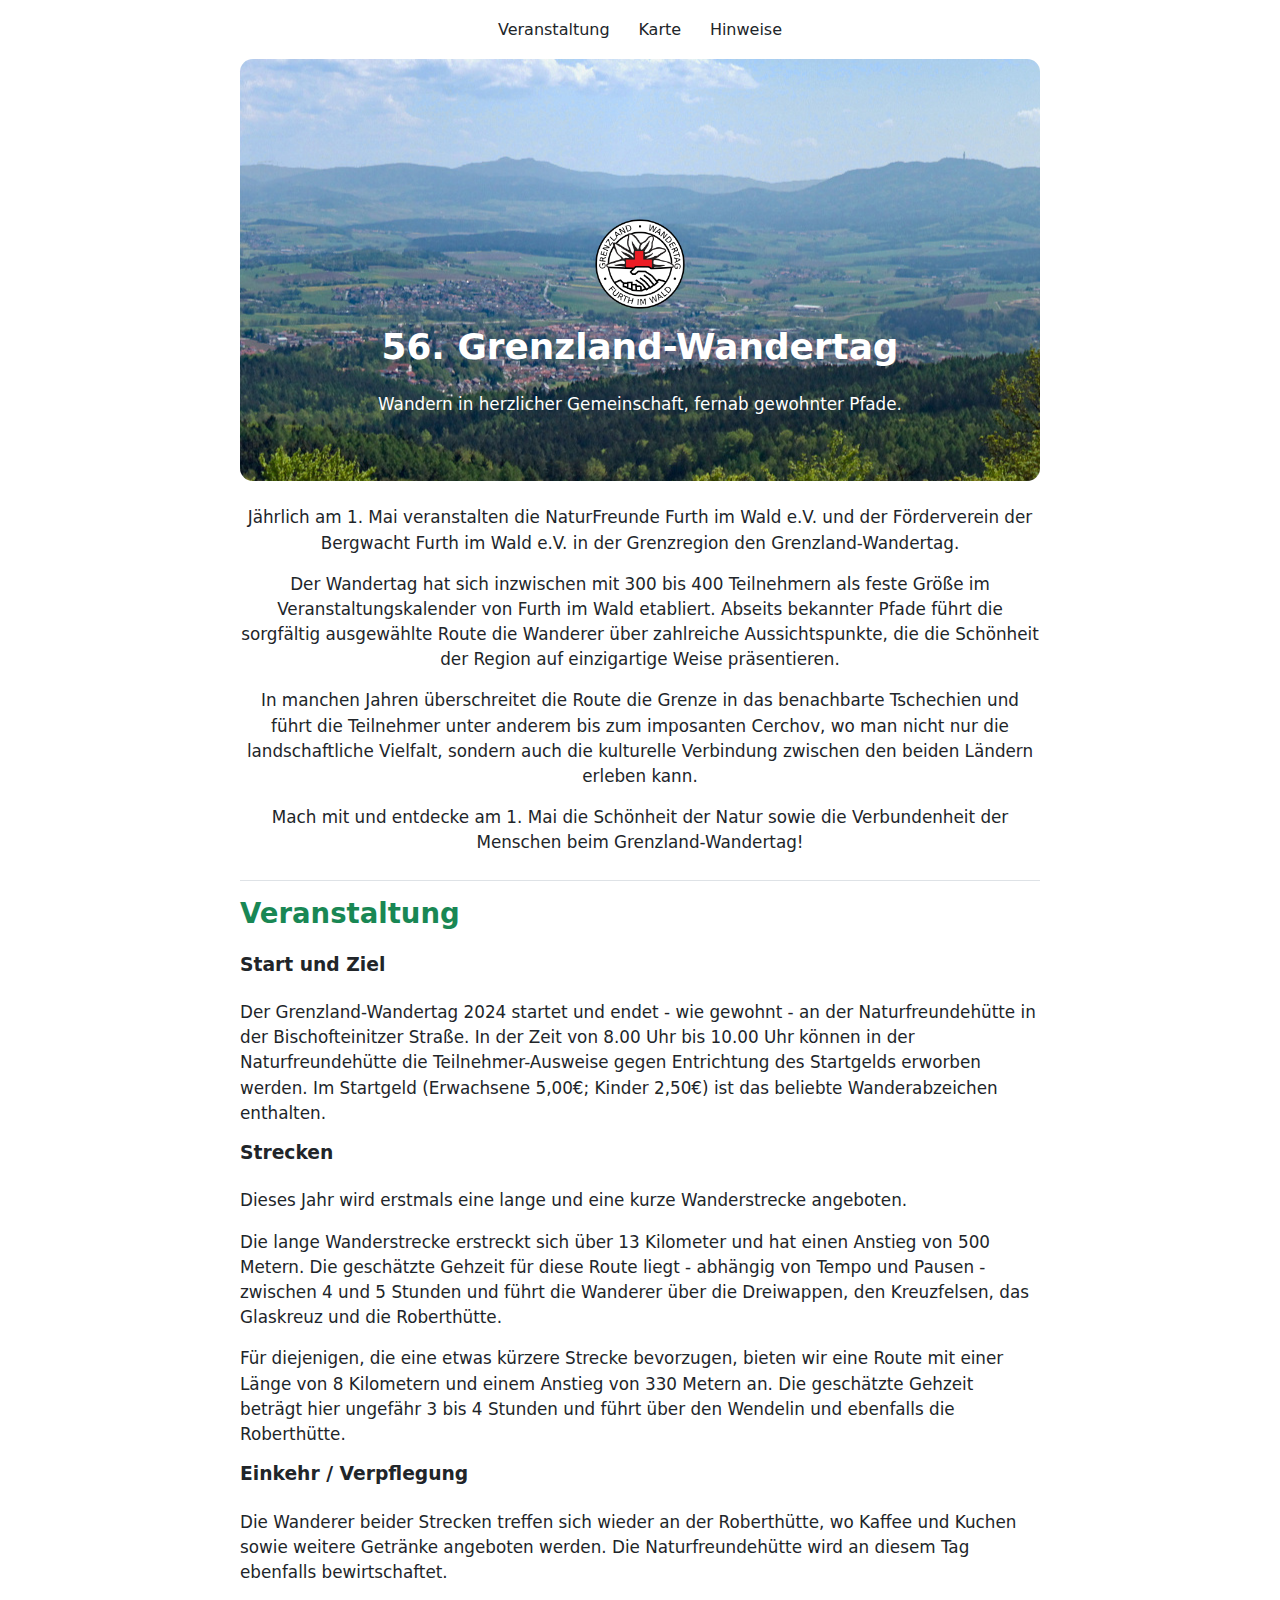
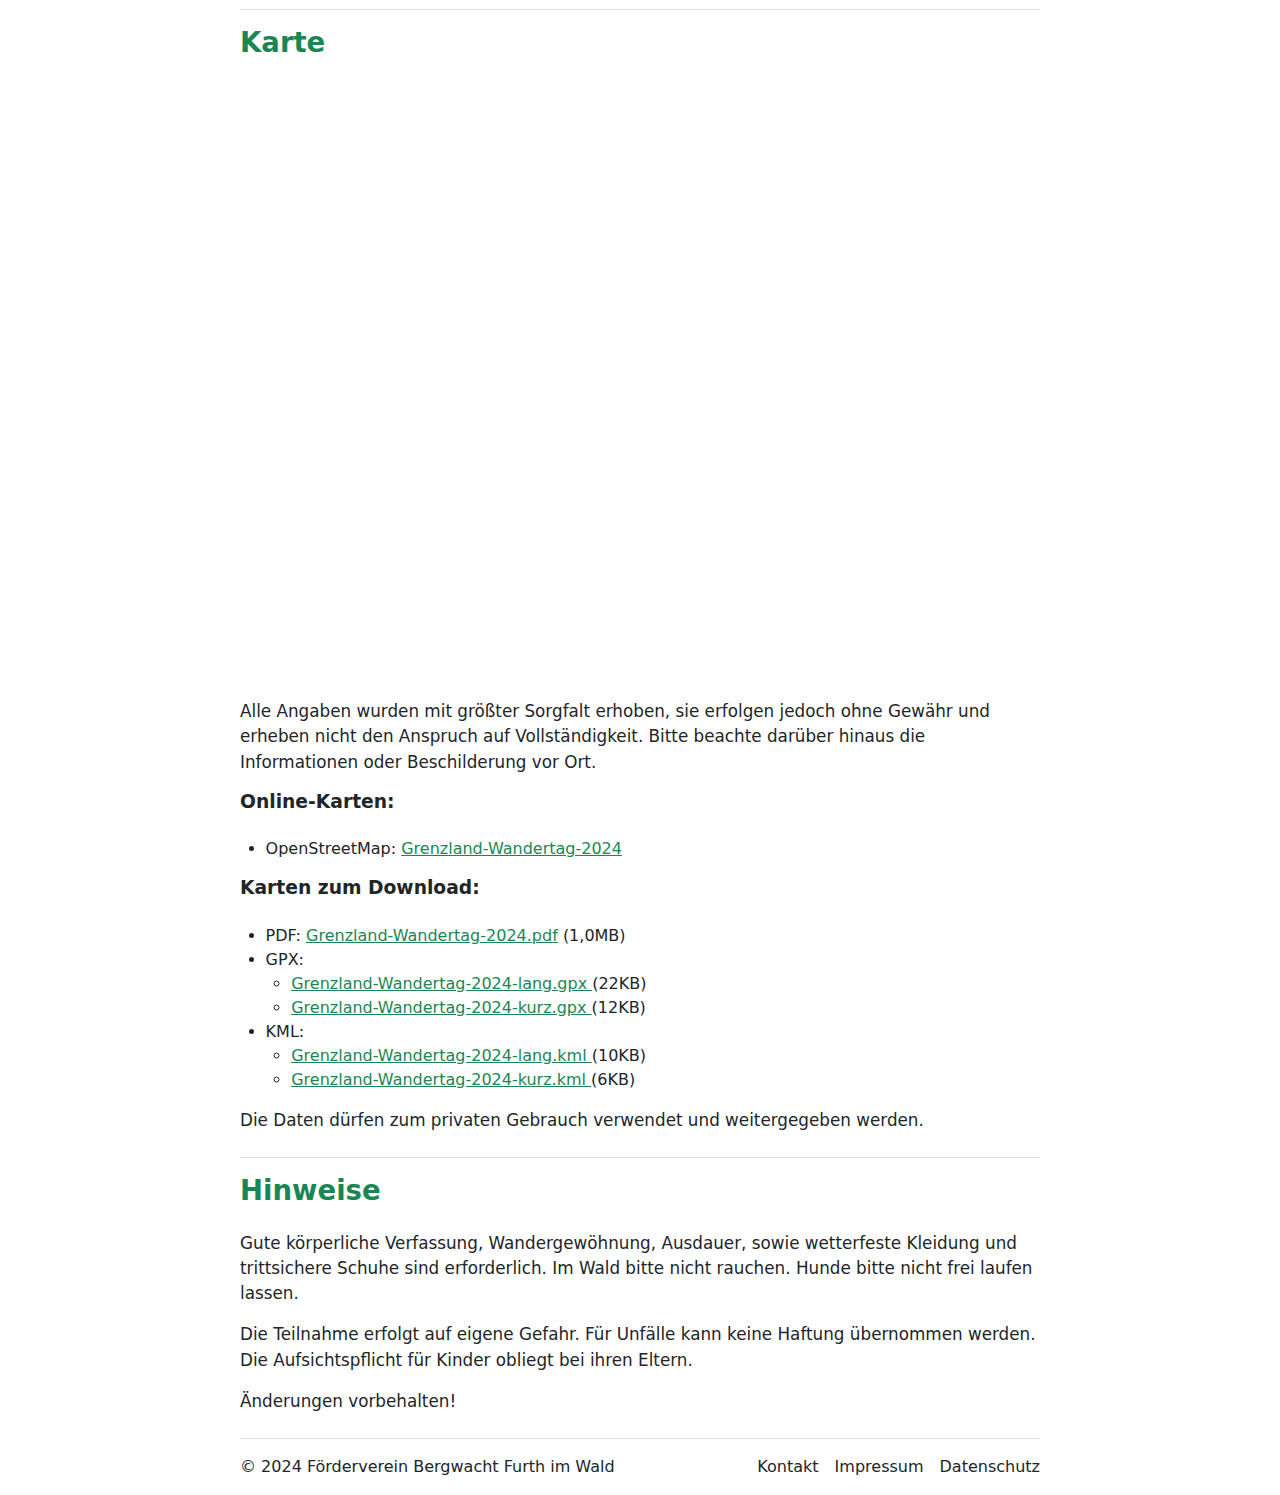
<file: index.html>
<html lang="de">
  <head>
    <meta charset="UTF-8" />
    <meta name="viewport" content="width=device-width, initial-scale=1.0, user-scalable=no" />
    <title>Grenzland-Wandertag</title>
    <link rel="stylesheet" href="css/styles.css" />
  </head>
  <body>
    <header class="container container-nav">
      <ul class="nav">
        <li><a href="#veranstaltung">Veranstaltung</a></li>
        <li><a href="#karte">Karte</a></li>
        <li><a href="#hinweise">Hinweise</a></li>
      </ul>
    </header>

    <div class="container container-banner">
      <img src="img/logo.png" />
      <h1>56. Grenzland-Wandertag</h1>
      <p>Wandern in herzlicher Gemeinschaft, fernab gewohnter Pfade.</p>
    </div>

    <div class="container container-intro">
      <p>
        Jährlich am 1. Mai veranstalten die NaturFreunde Furth im Wald e.V. und der Förderverein der
        Bergwacht Furth im Wald e.V. in der Grenzregion den Grenzland-Wandertag.
      </p>
      <p>
        Der Wandertag hat sich inzwischen mit 300 bis 400 Teilnehmern als feste Größe im
        Veranstaltungskalender von Furth im Wald etabliert. Abseits bekannter Pfade führt die
        sorgfältig ausgewählte Route die Wanderer über zahlreiche Aussichtspunkte, die die Schönheit
        der Region auf einzigartige Weise präsentieren.
      </p>
      <p>
        In manchen Jahren überschreitet die Route die Grenze in das benachbarte Tschechien und führt
        die Teilnehmer unter anderem bis zum imposanten Cerchov, wo man nicht nur die
        landschaftliche Vielfalt, sondern auch die kulturelle Verbindung zwischen den beiden Ländern
        erleben kann.
      </p>
      <p>
        Mach mit und entdecke am 1. Mai die Schönheit der Natur sowie die Verbundenheit der Menschen
        beim Grenzland-Wandertag!
      </p>
    </div>

    <div id="veranstaltung" class="container container-section">
      <h2>Veranstaltung</h2>
      <h3>Start und Ziel</h3>
      <p>
        Der Grenzland-Wandertag 2024 startet und endet - wie gewohnt - an der Naturfreundehütte in
        der Bischofteinitzer Straße. In der Zeit von 8.00 Uhr bis 10.00 Uhr können in der
        Naturfreundehütte die Teilnehmer-Ausweise gegen Entrichtung des Startgelds erworben werden.
        Im Startgeld (Erwachsene 5,00€; Kinder 2,50€) ist das beliebte Wanderabzeichen enthalten.
      </p>
      <h3>Strecken</h3>
      <p>Dieses Jahr wird erstmals eine lange und eine kurze Wanderstrecke angeboten.</p>
      <p>
        Die lange Wanderstrecke erstreckt sich über 13 Kilometer und hat einen Anstieg von 500
        Metern. Die geschätzte Gehzeit für diese Route liegt - abhängig von Tempo und Pausen -
        zwischen 4 und 5 Stunden und führt die Wanderer über die Dreiwappen, den Kreuzfelsen, das
        Glaskreuz und die Roberthütte.
      </p>
      <p>
        Für diejenigen, die eine etwas kürzere Strecke bevorzugen, bieten wir eine Route mit einer
        Länge von 8 Kilometern und einem Anstieg von 330 Metern an. Die geschätzte Gehzeit beträgt
        hier ungefähr 3 bis 4 Stunden und führt über den Wendelin und ebenfalls die Roberthütte.
      </p>
      <h3>Einkehr / Verpflegung</h3>
      <p>
        Die Wanderer beider Strecken treffen sich wieder an der Roberthütte, wo Kaffee und Kuchen
        sowie weitere Getränke angeboten werden. Die Naturfreundehütte wird an diesem Tag ebenfalls
        bewirtschaftet.
      </p>
    </div>

    <div id="karte" class="container container-section">
      <h2>Karte</h2>
      <iframe
        class="container-map"
        frameborder="0"
        allowfullscreen=""
        src="https://umap.openstreetmap.de/de/map/gw-2024_54840?scaleControl=true&miniMap=false&scrollWheelZoom=false&zoomControl=true&editMode=disabled&moreControl=true&searchControl=false&tilelayersControl=null&embedControl=null&datalayersControl=true&onLoadPanel=undefined&captionBar=false&captionMenus=true&measureControl=null&editinosmControl=false&fullscreenControl=true&locateControl=true"
      ></iframe>
      <p>
        Alle Angaben wurden mit größter Sorgfalt erhoben, sie erfolgen jedoch ohne Gewähr und
        erheben nicht den Anspruch auf Vollständigkeit. Bitte beachte darüber hinaus die
        Informationen oder Beschilderung vor Ort.
      </p>
      <h3>Online-Karten:</h3>
      <ul>
        <li>
          <span>OpenStreetMap:</span>
          <a href="https://umap.openstreetmap.de/de/map/gw-2024_54840">Grenzland-Wandertag-2024</a>
        </li>
      </ul>
      <h3>Karten zum Download:</h3>
      <ul>
        <li>
          <span>PDF:</span>
          <a href="files/Grenzland-Wandertag-2024.pdf">Grenzland-Wandertag-2024.pdf</a>
          <span>(1,0MB)</span>
        </li>
        <li>
          <span>GPX:</span>
          <ul>
            <li>
              <a href="files/Grenzland-Wandertag-2024-lang.gpx">
                Grenzland-Wandertag-2024-lang.gpx
              </a>
              <span>(22KB)</span>
            </li>
            <li>
              <a href="files/Grenzland-Wandertag-2024-kurz.gpx">
                Grenzland-Wandertag-2024-kurz.gpx
              </a>
              <span>(12KB)</span>
            </li>
          </ul>
        </li>
        <li>
          <span>KML:</span>
          <ul>
            <li>
              <a href="files/Grenzland-Wandertag-2024-lang.kml">
                Grenzland-Wandertag-2024-lang.kml
              </a>
              <span>(10KB)</span>
            </li>
            <li>
              <a href="files/Grenzland-Wandertag-2024-kurz.kml">
                Grenzland-Wandertag-2024-kurz.kml
              </a>
              <span>(6KB)</span>
            </li>
          </ul>
        </li>
      </ul>
      <p>Die Daten dürfen zum privaten Gebrauch verwendet und weitergegeben werden.</p>
    </div>

    <div id="hinweise" class="container container-section">
      <h2>Hinweise</h2>
      <p>
        Gute körperliche Verfassung, Wandergewöhnung, Ausdauer, sowie wetterfeste Kleidung und
        trittsichere Schuhe sind erforderlich. Im Wald bitte nicht rauchen. Hunde bitte nicht frei
        laufen lassen.
      </p>
      <p>
        Die Teilnahme erfolgt auf eigene Gefahr. Für Unfälle kann keine Haftung übernommen werden.
        Die Aufsichtspﬂicht für Kinder obliegt bei ihren Eltern.
      </p>
      <p>Änderungen vorbehalten!</p>
    </div>

    <footer class="container container-footer">
      <div class="footer">
        <span>© 2024 Förderverein Bergwacht Furth im Wald</span>
        <ul class="legal">
          <li><a href="legal.html#kontakt">Kontakt</a></li>
          <li><a href="legal.html#impressum">Impressum</a></li>
          <li><a href="legal.html#datenschutz">Datenschutz</a></li>
        </ul>
      </div>
    </footer>
  </body>
</html>
</file>
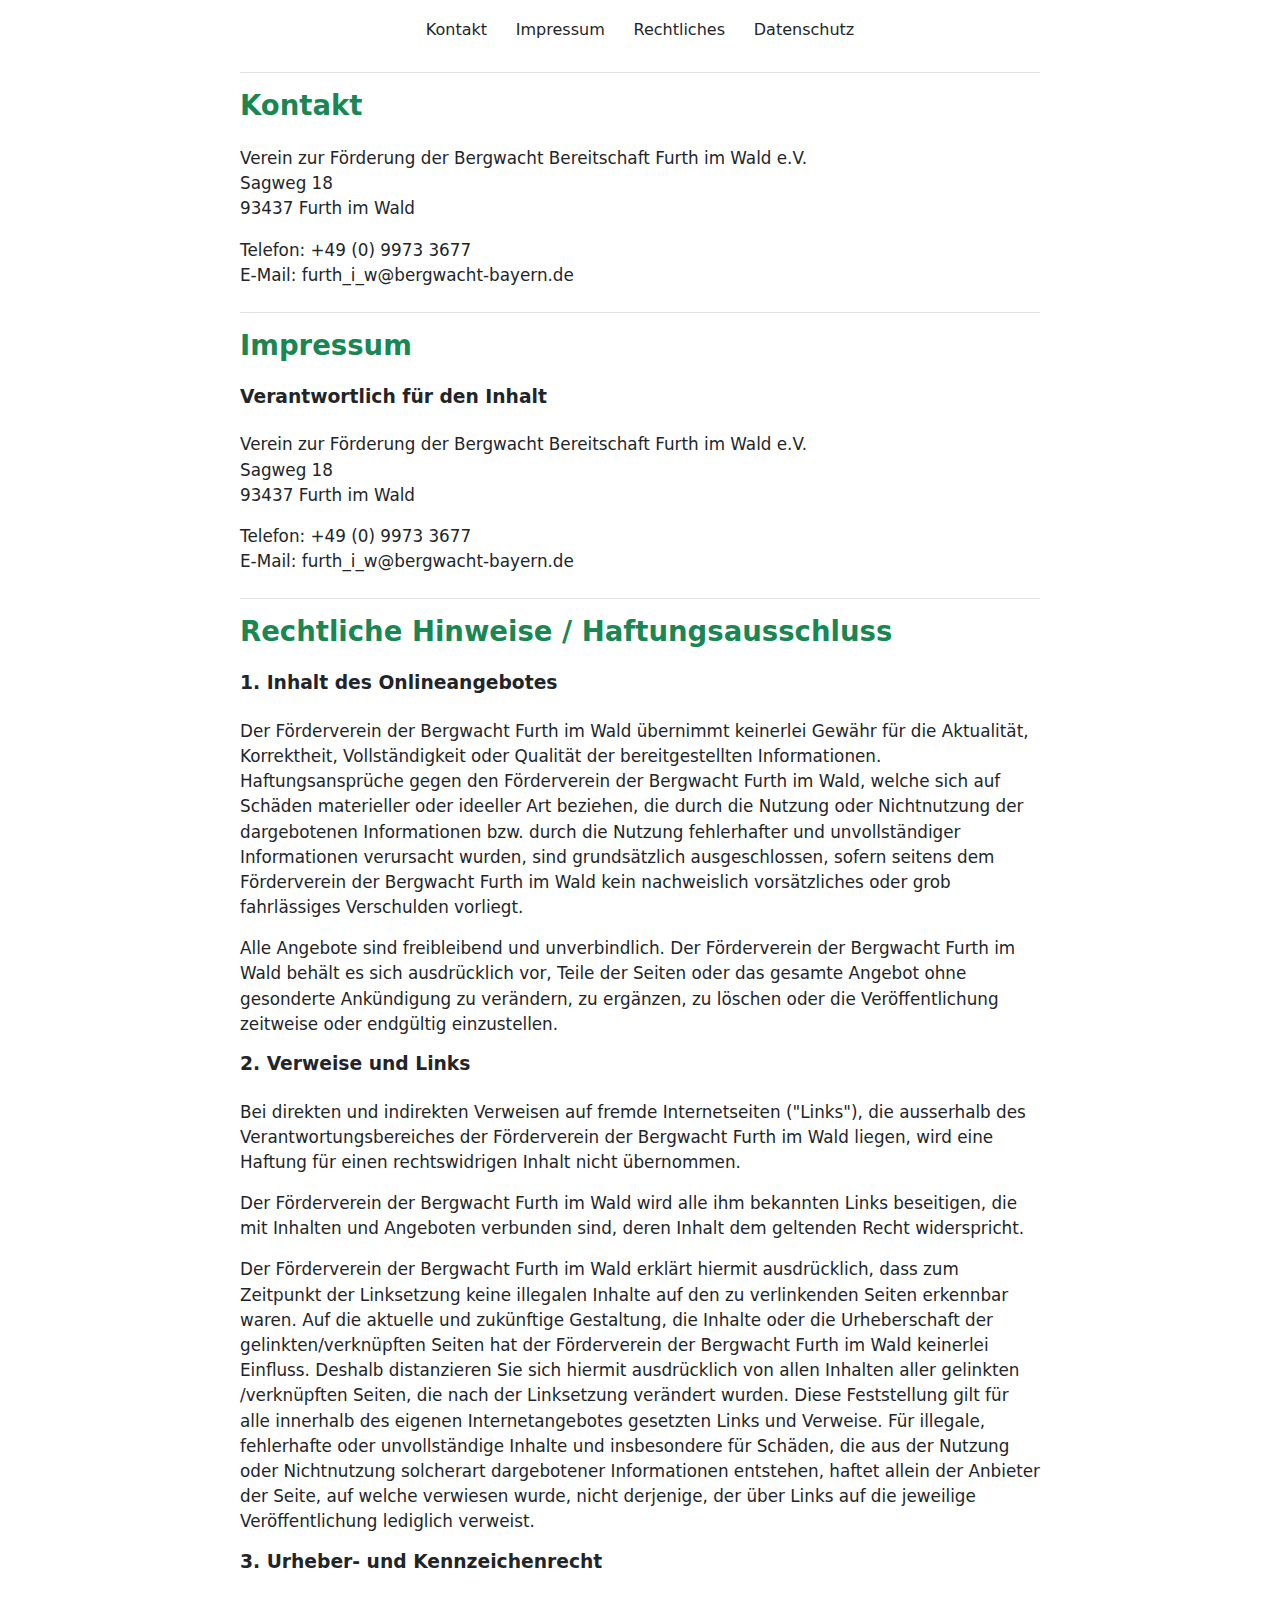
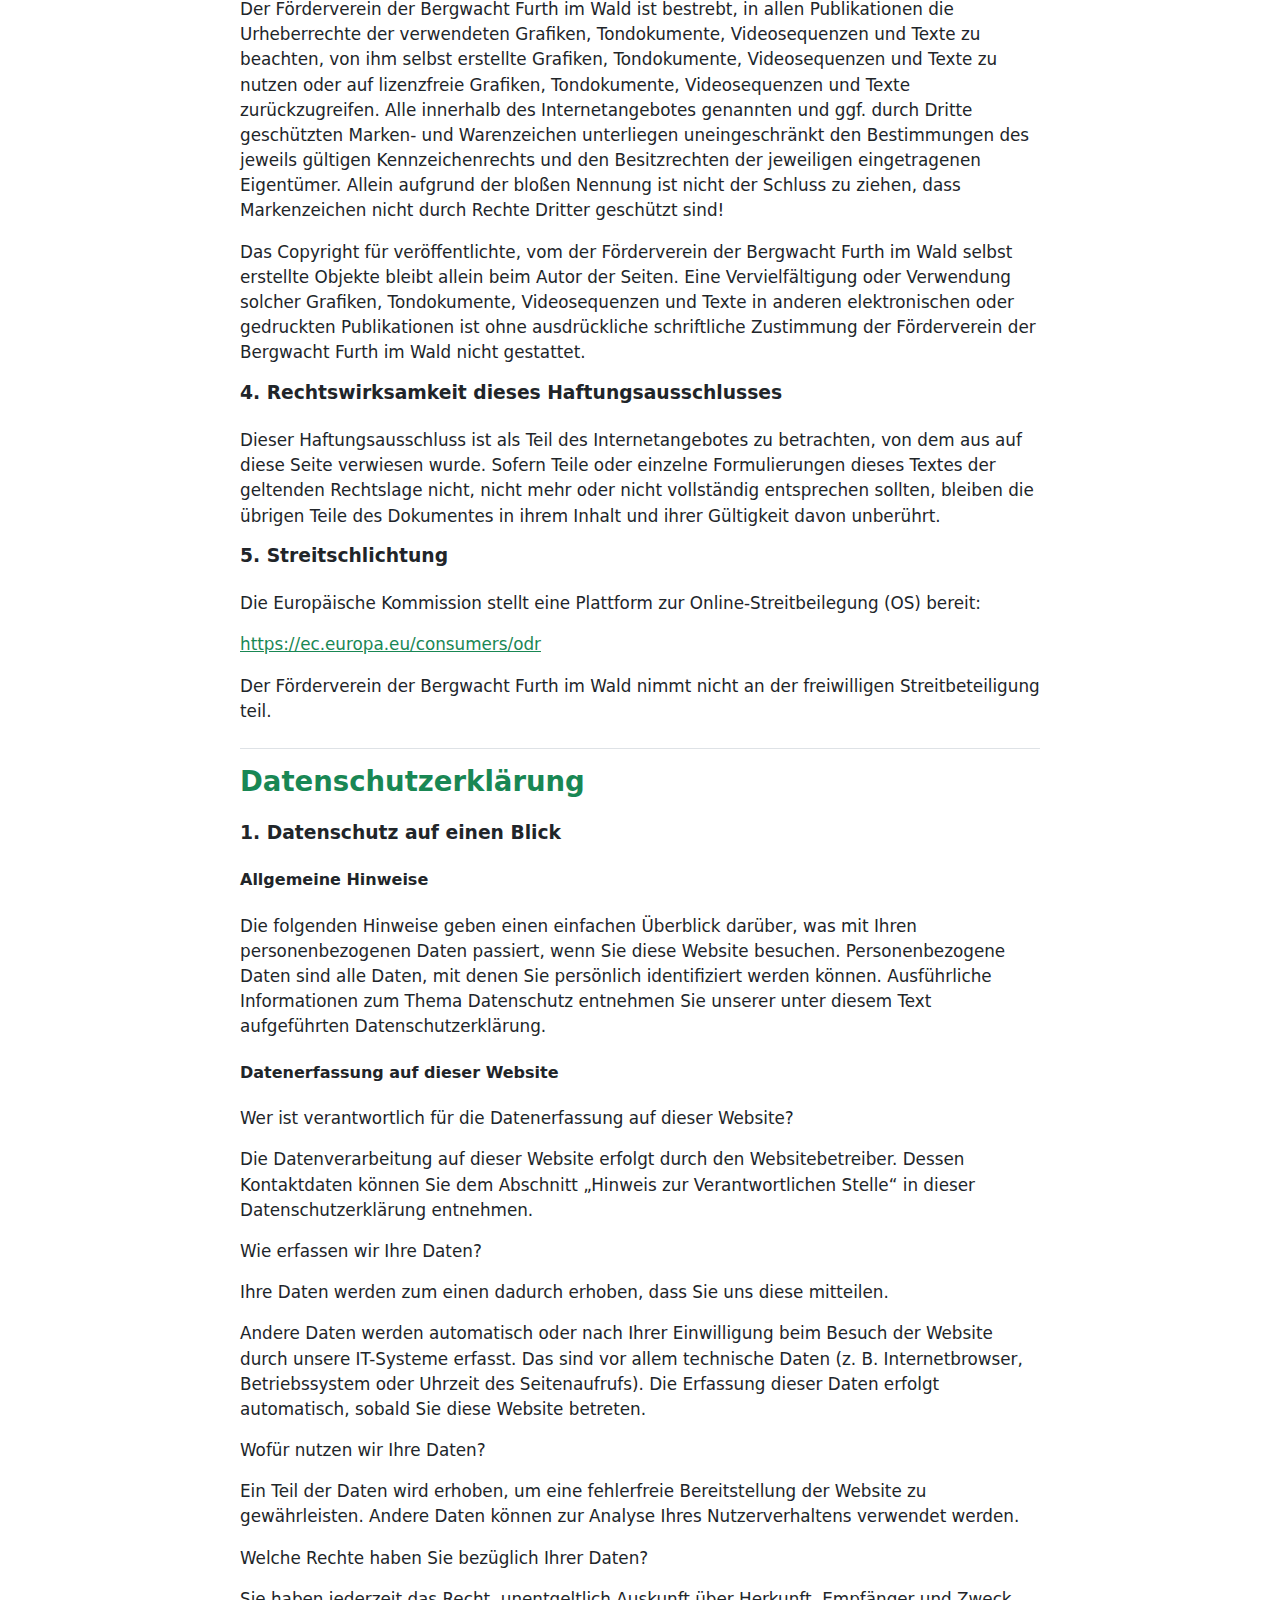
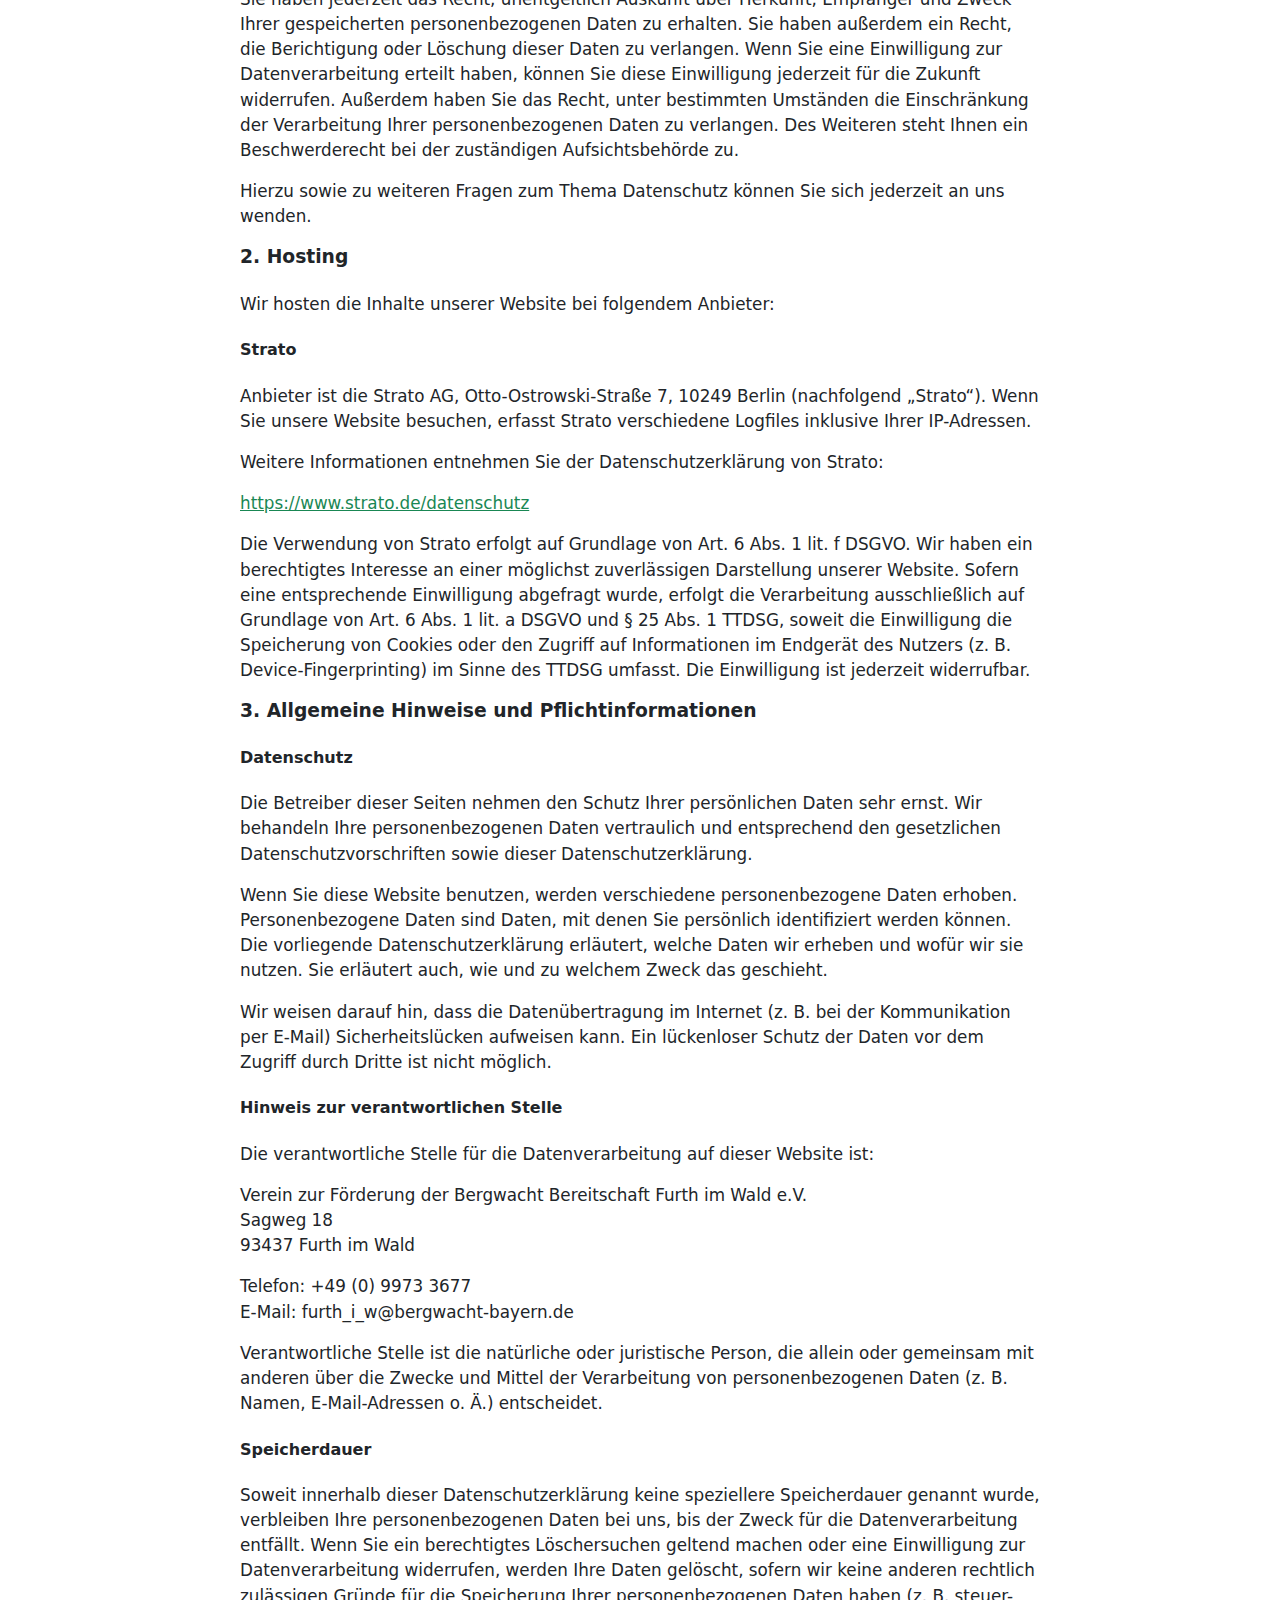
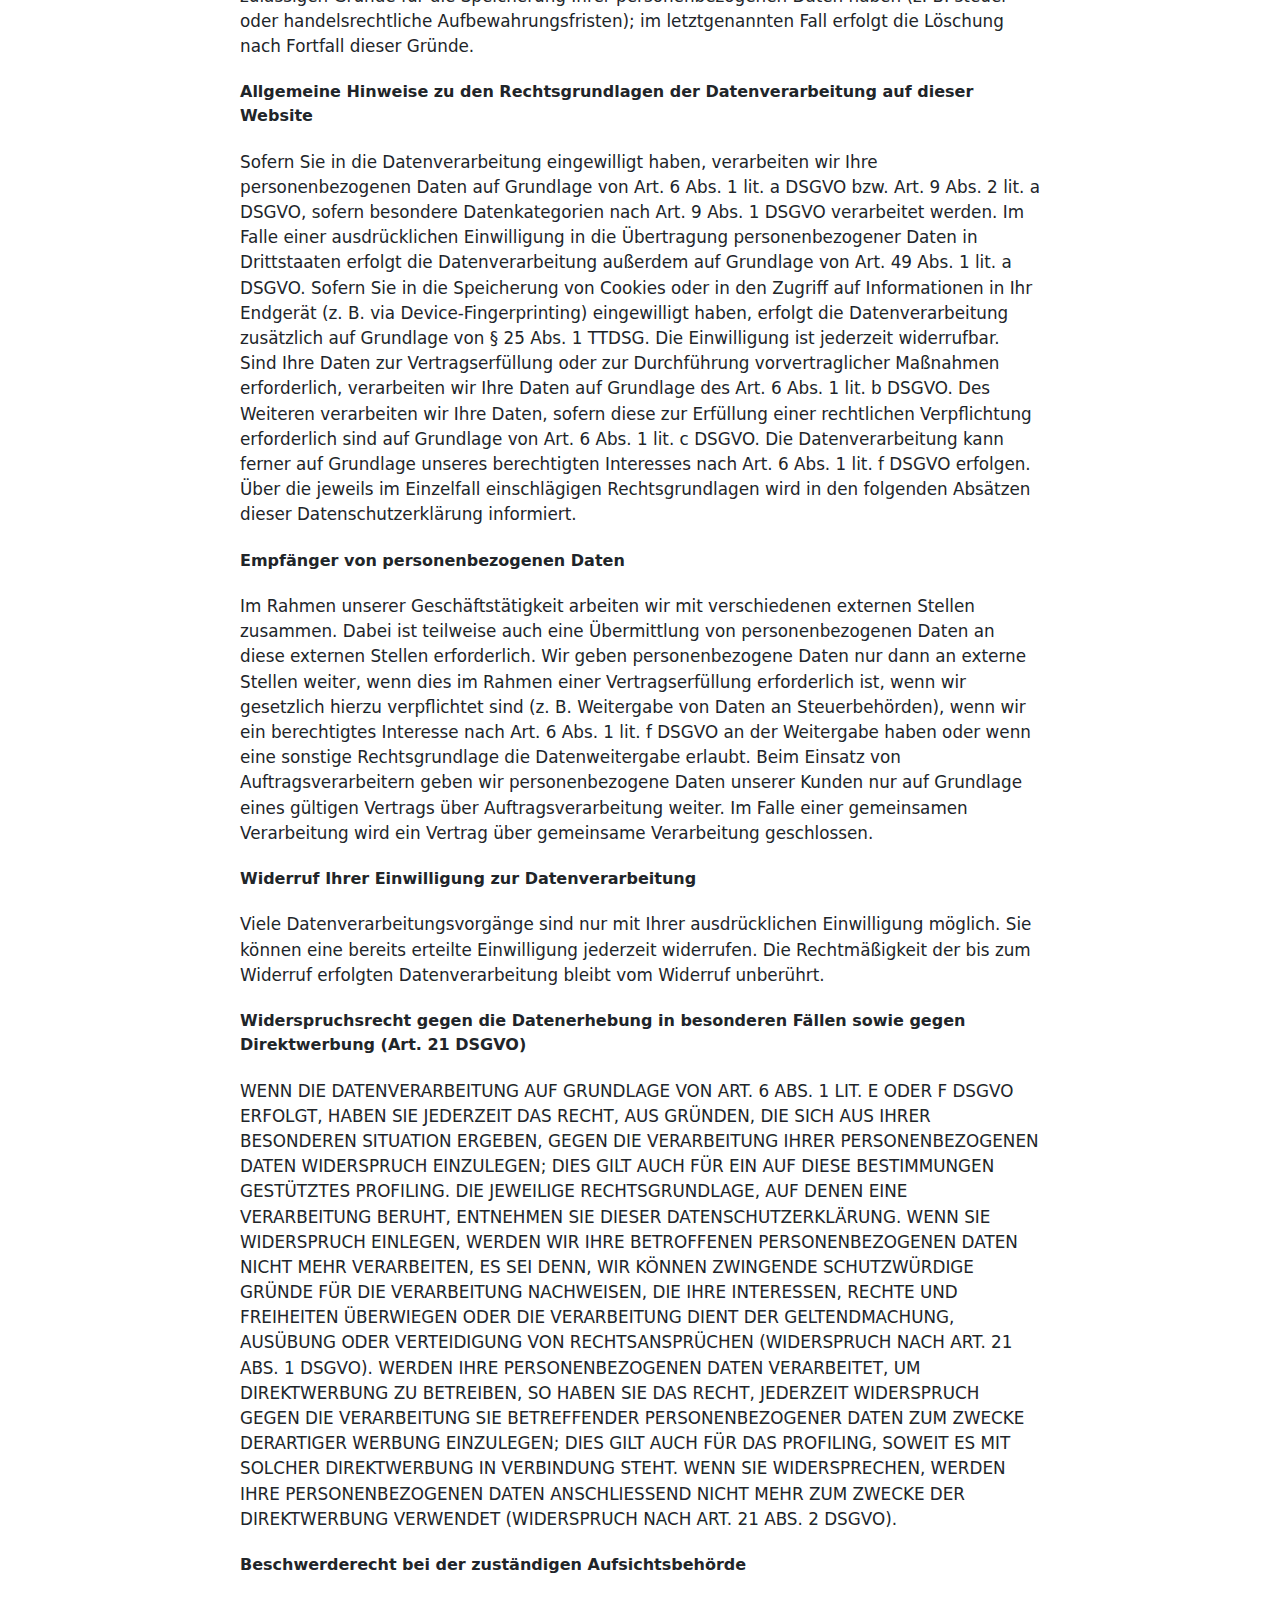
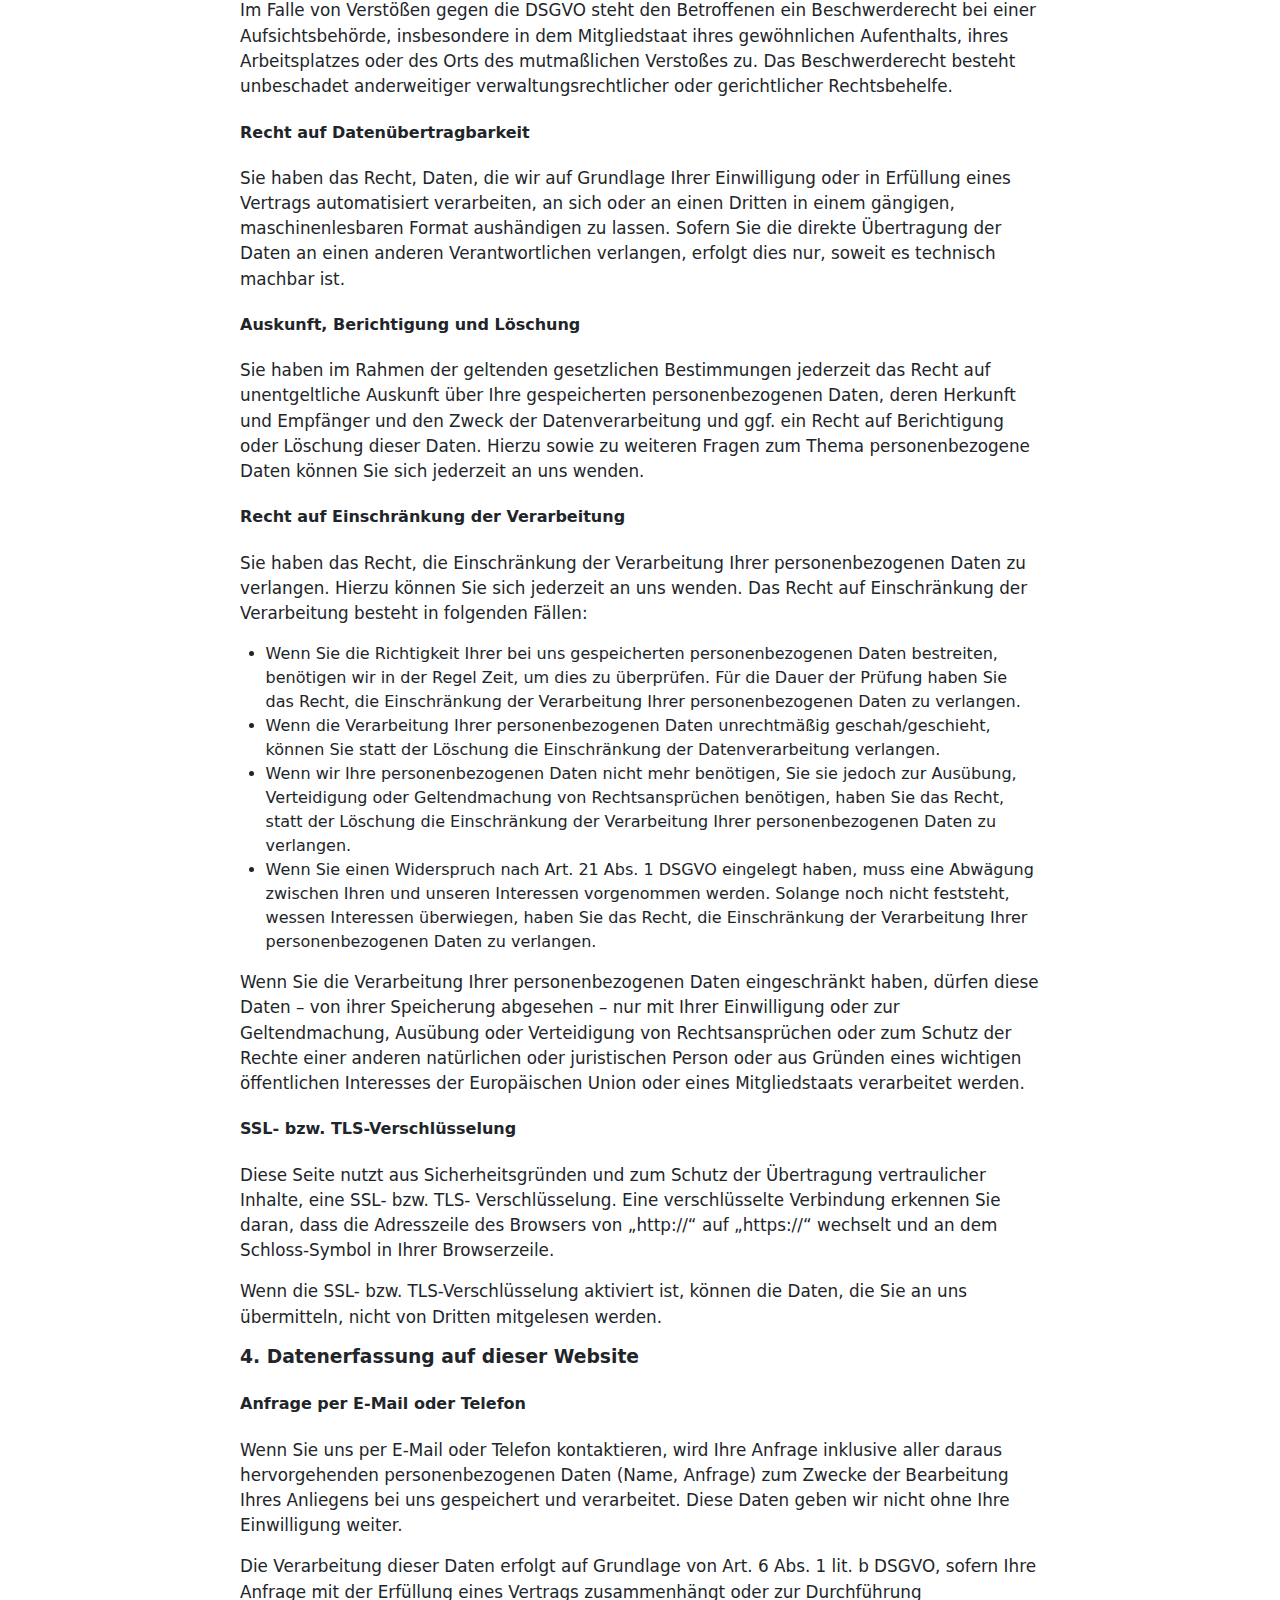
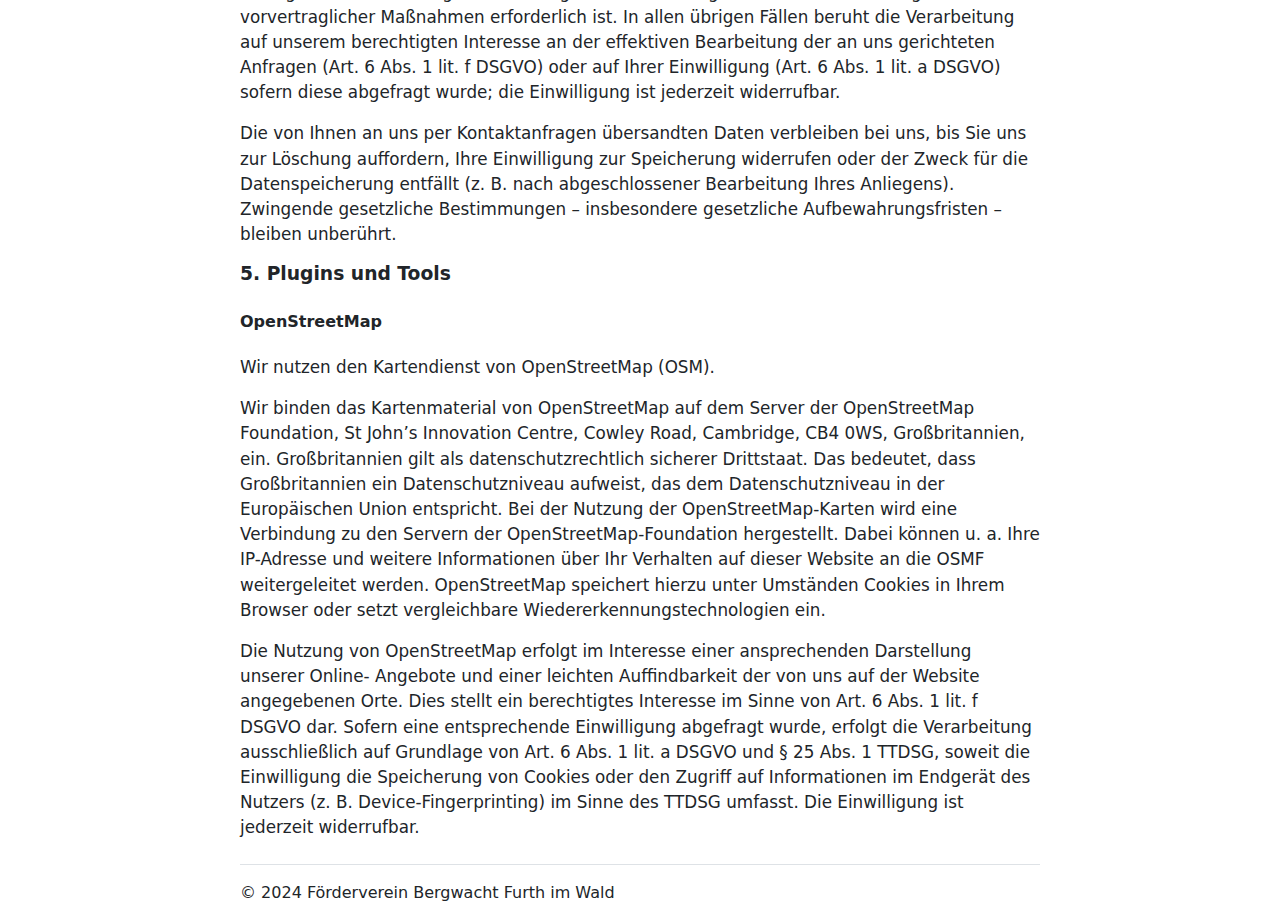
<file: legal.html>
<html lang="de">
  <head>
    <meta charset="UTF-8" />
    <meta name="viewport" content="width=device-width, initial-scale=1.0, user-scalable=no" />
    <title>Grenzland-Wandertag</title>
    <link rel="stylesheet" href="css/styles.css" />
  </head>
  <body>
    <header class="container container-nav">
      <ul class="nav">
        <li><a href="#kontakt">Kontakt</a></li>
        <li><a href="#impressum">Impressum</a></li>
        <li><a href="#rechliches">Rechtliches</a></li>
        <li><a href="#datenschutz">Datenschutz</a></li>
      </ul>
    </header>

    <div id="kontakt" class="container container-section">
      <h2>Kontakt</h2>
      <p>
        Verein zur Förderung der Bergwacht Bereitschaft Furth im Wald e.V.<br />
        Sagweg 18<br />
        93437 Furth im Wald
      </p>
      <p>Telefon: +49 (0) 9973 3677<br />E-Mail: furth_i_w@bergwacht-bayern.de</p>
    </div>

    <div id="impressum" class="container container-section">
      <h2>Impressum</h2>
      <h3>Verantwortlich für den Inhalt</h3>
      <p>
        Verein zur Förderung der Bergwacht Bereitschaft Furth im Wald e.V.<br />
        Sagweg 18<br />
        93437 Furth im Wald
      </p>
      <p>Telefon: +49 (0) 9973 3677<br />E-Mail: furth_i_w@bergwacht-bayern.de</p>
    </div>

    <div id="rechliches" class="container container-section">
      <h2>Rechtliche Hinweise / Haftungsausschluss</h2>
      <h3>1. Inhalt des Onlineangebotes</h3>
      <p>
        Der Förderverein der Bergwacht Furth im Wald übernimmt keinerlei Gewähr für die Aktualität,
        Korrektheit, Vollständigkeit oder Qualität der bereitgestellten Informationen.
        Haftungsansprüche gegen den Förderverein der Bergwacht Furth im Wald, welche sich auf
        Schäden materieller oder ideeller Art beziehen, die durch die Nutzung oder Nichtnutzung der
        dargebotenen Informationen bzw. durch die Nutzung fehlerhafter und unvollständiger
        Informationen verursacht wurden, sind grundsätzlich ausgeschlossen, sofern seitens dem
        Förderverein der Bergwacht Furth im Wald kein nachweislich vorsätzliches oder grob
        fahrlässiges Verschulden vorliegt.
      </p>
      <p>
        Alle Angebote sind freibleibend und unverbindlich. Der Förderverein der Bergwacht Furth im
        Wald behält es sich ausdrücklich vor, Teile der Seiten oder das gesamte Angebot ohne
        gesonderte Ankündigung zu verändern, zu ergänzen, zu löschen oder die Veröffentlichung
        zeitweise oder endgültig einzustellen.
      </p>
      <h3>2. Verweise und Links</h3>
      <p>
        Bei direkten und indirekten Verweisen auf fremde Internetseiten ("Links"), die ausserhalb
        des Verantwortungsbereiches der Förderverein der Bergwacht Furth im Wald liegen, wird eine
        Haftung für einen rechtswidrigen Inhalt nicht übernommen.
      </p>
      <p>
        Der Förderverein der Bergwacht Furth im Wald wird alle ihm bekannten Links beseitigen, die
        mit Inhalten und Angeboten verbunden sind, deren Inhalt dem geltenden Recht widerspricht.
      </p>
      <p>
        Der Förderverein der Bergwacht Furth im Wald erklärt hiermit ausdrücklich, dass zum
        Zeitpunkt der Linksetzung keine illegalen Inhalte auf den zu verlinkenden Seiten erkennbar
        waren. Auf die aktuelle und zukünftige Gestaltung, die Inhalte oder die Urheberschaft der
        gelinkten/verknüpften Seiten hat der Förderverein der Bergwacht Furth im Wald keinerlei
        Einfluss. Deshalb distanzieren Sie sich hiermit ausdrücklich von allen Inhalten aller
        gelinkten /verknüpften Seiten, die nach der Linksetzung verändert wurden. Diese Feststellung
        gilt für alle innerhalb des eigenen Internetangebotes gesetzten Links und Verweise. Für
        illegale, fehlerhafte oder unvollständige Inhalte und insbesondere für Schäden, die aus der
        Nutzung oder Nichtnutzung solcherart dargebotener Informationen entstehen, haftet allein der
        Anbieter der Seite, auf welche verwiesen wurde, nicht derjenige, der über Links auf die
        jeweilige Veröffentlichung lediglich verweist.
      </p>
      <h3>3. Urheber- und Kennzeichenrecht</h3>
      <p>
        Der Förderverein der Bergwacht Furth im Wald ist bestrebt, in allen Publikationen die
        Urheberrechte der verwendeten Grafiken, Tondokumente, Videosequenzen und Texte zu beachten,
        von ihm selbst erstellte Grafiken, Tondokumente, Videosequenzen und Texte zu nutzen oder auf
        lizenzfreie Grafiken, Tondokumente, Videosequenzen und Texte zurückzugreifen. Alle innerhalb
        des Internetangebotes genannten und ggf. durch Dritte geschützten Marken- und Warenzeichen
        unterliegen uneingeschränkt den Bestimmungen des jeweils gültigen Kennzeichenrechts und den
        Besitzrechten der jeweiligen eingetragenen Eigentümer. Allein aufgrund der bloßen Nennung
        ist nicht der Schluss zu ziehen, dass Markenzeichen nicht durch Rechte Dritter geschützt
        sind!
      </p>
      <p>
        Das Copyright für veröffentlichte, vom der Förderverein der Bergwacht Furth im Wald selbst
        erstellte Objekte bleibt allein beim Autor der Seiten. Eine Vervielfältigung oder Verwendung
        solcher Grafiken, Tondokumente, Videosequenzen und Texte in anderen elektronischen oder
        gedruckten Publikationen ist ohne ausdrückliche schriftliche Zustimmung der Förderverein der
        Bergwacht Furth im Wald nicht gestattet.
      </p>
      <h3>4. Rechtswirksamkeit dieses Haftungsausschlusses</h3>
      <p>
        Dieser Haftungsausschluss ist als Teil des Internetangebotes zu betrachten, von dem aus auf
        diese Seite verwiesen wurde. Sofern Teile oder einzelne Formulierungen dieses Textes der
        geltenden Rechtslage nicht, nicht mehr oder nicht vollständig entsprechen sollten, bleiben
        die übrigen Teile des Dokumentes in ihrem Inhalt und ihrer Gültigkeit davon unberührt.
      </p>
      <h3>5. Streitschlichtung</h3>
      <p>
        Die Europäische Kommission stellt eine Plattform zur Online-Streitbeilegung (OS) bereit:
      </p>
      <p><a href="https://ec.europa.eu/consumers/odr">https://ec.europa.eu/consumers/odr</a></p>
      <p>
        Der Förderverein der Bergwacht Furth im Wald nimmt nicht an der freiwilligen
        Streitbeteiligung teil.
      </p>
    </div>

    <div id="datenschutz" class="container container-section">
      <h2>Datenschutzerklärung</h2>
      <h3>1. Datenschutz auf einen Blick</h3>
      <h4>Allgemeine Hinweise</h4>
      <p>
        Die folgenden Hinweise geben einen einfachen Überblick darüber, was mit Ihren
        personenbezogenen Daten passiert, wenn Sie diese Website besuchen. Personenbezogene Daten
        sind alle Daten, mit denen Sie persönlich identifiziert werden können. Ausführliche
        Informationen zum Thema Datenschutz entnehmen Sie unserer unter diesem Text aufgeführten
        Datenschutzerklärung.
      </p>
      <h4>Datenerfassung auf dieser Website</h4>
      <p>Wer ist verantwortlich für die Datenerfassung auf dieser Website?</p>
      <p>
        Die Datenverarbeitung auf dieser Website erfolgt durch den Websitebetreiber. Dessen
        Kontaktdaten können Sie dem Abschnitt „Hinweis zur Verantwortlichen Stelle“ in dieser
        Datenschutzerklärung entnehmen.
      </p>
      <p>Wie erfassen wir Ihre Daten?</p>
      <p>Ihre Daten werden zum einen dadurch erhoben, dass Sie uns diese mitteilen.</p>
      <p>
        Andere Daten werden automatisch oder nach Ihrer Einwilligung beim Besuch der Website durch
        unsere IT-Systeme erfasst. Das sind vor allem technische Daten (z. B. Internetbrowser,
        Betriebssystem oder Uhrzeit des Seitenaufrufs). Die Erfassung dieser Daten erfolgt
        automatisch, sobald Sie diese Website betreten.
      </p>
      <p>Wofür nutzen wir Ihre Daten?</p>
      <p>
        Ein Teil der Daten wird erhoben, um eine fehlerfreie Bereitstellung der Website zu
        gewährleisten. Andere Daten können zur Analyse Ihres Nutzerverhaltens verwendet werden.
      </p>
      <p>Welche Rechte haben Sie bezüglich Ihrer Daten?</p>
      <p>
        Sie haben jederzeit das Recht, unentgeltlich Auskunft über Herkunft, Empfänger und Zweck
        Ihrer gespeicherten personenbezogenen Daten zu erhalten. Sie haben außerdem ein Recht, die
        Berichtigung oder Löschung dieser Daten zu verlangen. Wenn Sie eine Einwilligung zur
        Datenverarbeitung erteilt haben, können Sie diese Einwilligung jederzeit für die Zukunft
        widerrufen. Außerdem haben Sie das Recht, unter bestimmten Umständen die Einschränkung der
        Verarbeitung Ihrer personenbezogenen Daten zu verlangen. Des Weiteren steht Ihnen ein
        Beschwerderecht bei der zuständigen Aufsichtsbehörde zu.
      </p>
      <p>
        Hierzu sowie zu weiteren Fragen zum Thema Datenschutz können Sie sich jederzeit an uns
        wenden.
      </p>
      <h3>2. Hosting</h3>
      <p>Wir hosten die Inhalte unserer Website bei folgendem Anbieter:</p>
      <h4>Strato</h4>
      <p>
        Anbieter ist die Strato AG, Otto-Ostrowski-Straße 7, 10249 Berlin (nachfolgend „Strato“).
        Wenn Sie unsere Website besuchen, erfasst Strato verschiedene Logfiles inklusive Ihrer
        IP-Adressen.
      </p>
      <p>Weitere Informationen entnehmen Sie der Datenschutzerklärung von Strato:</p>
      <p><a href="https://www.strato.de/datenschutz">https://www.strato.de/datenschutz</a></p>
      <p>
        Die Verwendung von Strato erfolgt auf Grundlage von Art. 6 Abs. 1 lit. f DSGVO. Wir haben
        ein berechtigtes Interesse an einer möglichst zuverlässigen Darstellung unserer Website.
        Sofern eine entsprechende Einwilligung abgefragt wurde, erfolgt die Verarbeitung
        ausschließlich auf Grundlage von Art. 6 Abs. 1 lit. a DSGVO und § 25 Abs. 1 TTDSG, soweit
        die Einwilligung die Speicherung von Cookies oder den Zugriff auf Informationen im Endgerät
        des Nutzers (z. B. Device-Fingerprinting) im Sinne des TTDSG umfasst. Die Einwilligung ist
        jederzeit widerrufbar.
      </p>
      <h3>3. Allgemeine Hinweise und Pflichtinformationen</h3>
      <h4>Datenschutz</h4>
      <p>
        Die Betreiber dieser Seiten nehmen den Schutz Ihrer persönlichen Daten sehr ernst. Wir
        behandeln Ihre personenbezogenen Daten vertraulich und entsprechend den gesetzlichen
        Datenschutzvorschriften sowie dieser Datenschutzerklärung.
      </p>
      <p>
        Wenn Sie diese Website benutzen, werden verschiedene personenbezogene Daten erhoben.
        Personenbezogene Daten sind Daten, mit denen Sie persönlich identifiziert werden können. Die
        vorliegende Datenschutzerklärung erläutert, welche Daten wir erheben und wofür wir sie
        nutzen. Sie erläutert auch, wie und zu welchem Zweck das geschieht.
      </p>
      <p>
        Wir weisen darauf hin, dass die Datenübertragung im Internet (z. B. bei der Kommunikation
        per E-Mail) Sicherheitslücken aufweisen kann. Ein lückenloser Schutz der Daten vor dem
        Zugriff durch Dritte ist nicht möglich.
      </p>
      <h4>Hinweis zur verantwortlichen Stelle</h4>
      <p>Die verantwortliche Stelle für die Datenverarbeitung auf dieser Website ist:</p>
      <p>
        Verein zur Förderung der Bergwacht Bereitschaft Furth im Wald e.V.<br />
        Sagweg 18<br />
        93437 Furth im Wald
      </p>
      <p>Telefon: +49 (0) 9973 3677<br />E-Mail: furth_i_w@bergwacht-bayern.de</p>
      <p>
        Verantwortliche Stelle ist die natürliche oder juristische Person, die allein oder gemeinsam
        mit anderen über die Zwecke und Mittel der Verarbeitung von personenbezogenen Daten (z. B.
        Namen, E-Mail-Adressen o. Ä.) entscheidet.
      </p>
      <h4>Speicherdauer</h4>
      <p>
        Soweit innerhalb dieser Datenschutzerklärung keine speziellere Speicherdauer genannt wurde,
        verbleiben Ihre personenbezogenen Daten bei uns, bis der Zweck für die Datenverarbeitung
        entfällt. Wenn Sie ein berechtigtes Löschersuchen geltend machen oder eine Einwilligung zur
        Datenverarbeitung widerrufen, werden Ihre Daten gelöscht, sofern wir keine anderen rechtlich
        zulässigen Gründe für die Speicherung Ihrer personenbezogenen Daten haben (z. B. steuer-
        oder handelsrechtliche Aufbewahrungsfristen); im letztgenannten Fall erfolgt die Löschung
        nach Fortfall dieser Gründe.
      </p>
      <h4>Allgemeine Hinweise zu den Rechtsgrundlagen der Datenverarbeitung auf dieser Website</h4>
      <p>
        Sofern Sie in die Datenverarbeitung eingewilligt haben, verarbeiten wir Ihre
        personenbezogenen Daten auf Grundlage von Art. 6 Abs. 1 lit. a DSGVO bzw. Art. 9 Abs. 2 lit.
        a DSGVO, sofern besondere Datenkategorien nach Art. 9 Abs. 1 DSGVO verarbeitet werden. Im
        Falle einer ausdrücklichen Einwilligung in die Übertragung personenbezogener Daten in
        Drittstaaten erfolgt die Datenverarbeitung außerdem auf Grundlage von Art. 49 Abs. 1 lit. a
        DSGVO. Sofern Sie in die Speicherung von Cookies oder in den Zugriff auf Informationen in
        Ihr Endgerät (z. B. via Device-Fingerprinting) eingewilligt haben, erfolgt die
        Datenverarbeitung zusätzlich auf Grundlage von § 25 Abs. 1 TTDSG. Die Einwilligung ist
        jederzeit widerrufbar. Sind Ihre Daten zur Vertragserfüllung oder zur Durchführung
        vorvertraglicher Maßnahmen erforderlich, verarbeiten wir Ihre Daten auf Grundlage des Art. 6
        Abs. 1 lit. b DSGVO. Des Weiteren verarbeiten wir Ihre Daten, sofern diese zur Erfüllung
        einer rechtlichen Verpflichtung erforderlich sind auf Grundlage von Art. 6 Abs. 1 lit. c
        DSGVO. Die Datenverarbeitung kann ferner auf Grundlage unseres berechtigten Interesses nach
        Art. 6 Abs. 1 lit. f DSGVO erfolgen. Über die jeweils im Einzelfall einschlägigen
        Rechtsgrundlagen wird in den folgenden Absätzen dieser Datenschutzerklärung informiert.
      </p>
      <h4>Empfänger von personenbezogenen Daten</h4>
      <p>
        Im Rahmen unserer Geschäftstätigkeit arbeiten wir mit verschiedenen externen Stellen
        zusammen. Dabei ist teilweise auch eine Übermittlung von personenbezogenen Daten an diese
        externen Stellen erforderlich. Wir geben personenbezogene Daten nur dann an externe Stellen
        weiter, wenn dies im Rahmen einer Vertragserfüllung erforderlich ist, wenn wir gesetzlich
        hierzu verpflichtet sind (z. B. Weitergabe von Daten an Steuerbehörden), wenn wir ein
        berechtigtes Interesse nach Art. 6 Abs. 1 lit. f DSGVO an der Weitergabe haben oder wenn
        eine sonstige Rechtsgrundlage die Datenweitergabe erlaubt. Beim Einsatz von
        Auftragsverarbeitern geben wir personenbezogene Daten unserer Kunden nur auf Grundlage eines
        gültigen Vertrags über Auftragsverarbeitung weiter. Im Falle einer gemeinsamen Verarbeitung
        wird ein Vertrag über gemeinsame Verarbeitung geschlossen.
      </p>
      <h4>Widerruf Ihrer Einwilligung zur Datenverarbeitung</h4>
      <p>
        Viele Datenverarbeitungsvorgänge sind nur mit Ihrer ausdrücklichen Einwilligung möglich. Sie
        können eine bereits erteilte Einwilligung jederzeit widerrufen. Die Rechtmäßigkeit der bis
        zum Widerruf erfolgten Datenverarbeitung bleibt vom Widerruf unberührt.
      </p>
      <h4>
        Widerspruchsrecht gegen die Datenerhebung in besonderen Fällen sowie gegen Direktwerbung
        (Art. 21 DSGVO)
      </h4>
      <p>
        WENN DIE DATENVERARBEITUNG AUF GRUNDLAGE VON ART. 6 ABS. 1 LIT. E ODER F DSGVO ERFOLGT,
        HABEN SIE JEDERZEIT DAS RECHT, AUS GRÜNDEN, DIE SICH AUS IHRER BESONDEREN SITUATION ERGEBEN,
        GEGEN DIE VERARBEITUNG IHRER PERSONENBEZOGENEN DATEN WIDERSPRUCH EINZULEGEN; DIES GILT AUCH
        FÜR EIN AUF DIESE BESTIMMUNGEN GESTÜTZTES PROFILING. DIE JEWEILIGE RECHTSGRUNDLAGE, AUF
        DENEN EINE VERARBEITUNG BERUHT, ENTNEHMEN SIE DIESER DATENSCHUTZERKLÄRUNG. WENN SIE
        WIDERSPRUCH EINLEGEN, WERDEN WIR IHRE BETROFFENEN PERSONENBEZOGENEN DATEN NICHT MEHR
        VERARBEITEN, ES SEI DENN, WIR KÖNNEN ZWINGENDE SCHUTZWÜRDIGE GRÜNDE FÜR DIE VERARBEITUNG
        NACHWEISEN, DIE IHRE INTERESSEN, RECHTE UND FREIHEITEN ÜBERWIEGEN ODER DIE VERARBEITUNG
        DIENT DER GELTENDMACHUNG, AUSÜBUNG ODER VERTEIDIGUNG VON RECHTSANSPRÜCHEN (WIDERSPRUCH NACH
        ART. 21 ABS. 1 DSGVO). WERDEN IHRE PERSONENBEZOGENEN DATEN VERARBEITET, UM DIREKTWERBUNG ZU
        BETREIBEN, SO HABEN SIE DAS RECHT, JEDERZEIT WIDERSPRUCH GEGEN DIE VERARBEITUNG SIE
        BETREFFENDER PERSONENBEZOGENER DATEN ZUM ZWECKE DERARTIGER WERBUNG EINZULEGEN; DIES GILT
        AUCH FÜR DAS PROFILING, SOWEIT ES MIT SOLCHER DIREKTWERBUNG IN VERBINDUNG STEHT. WENN SIE
        WIDERSPRECHEN, WERDEN IHRE PERSONENBEZOGENEN DATEN ANSCHLIESSEND NICHT MEHR ZUM ZWECKE DER
        DIREKTWERBUNG VERWENDET (WIDERSPRUCH NACH ART. 21 ABS. 2 DSGVO).
      </p>
      <h4>Beschwerderecht bei der zuständigen Aufsichtsbehörde</h4>
      <p>
        Im Falle von Verstößen gegen die DSGVO steht den Betroffenen ein Beschwerderecht bei einer
        Aufsichtsbehörde, insbesondere in dem Mitgliedstaat ihres gewöhnlichen Aufenthalts, ihres
        Arbeitsplatzes oder des Orts des mutmaßlichen Verstoßes zu. Das Beschwerderecht besteht
        unbeschadet anderweitiger verwaltungsrechtlicher oder gerichtlicher Rechtsbehelfe.
      </p>
      <h4>Recht auf Datenübertragbarkeit</h4>
      <p>
        Sie haben das Recht, Daten, die wir auf Grundlage Ihrer Einwilligung oder in Erfüllung eines
        Vertrags automatisiert verarbeiten, an sich oder an einen Dritten in einem gängigen,
        maschinenlesbaren Format aushändigen zu lassen. Sofern Sie die direkte Übertragung der Daten
        an einen anderen Verantwortlichen verlangen, erfolgt dies nur, soweit es technisch machbar
        ist.
      </p>
      <h4>Auskunft, Berichtigung und Löschung</h4>
      <p>
        Sie haben im Rahmen der geltenden gesetzlichen Bestimmungen jederzeit das Recht auf
        unentgeltliche Auskunft über Ihre gespeicherten personenbezogenen Daten, deren Herkunft und
        Empfänger und den Zweck der Datenverarbeitung und ggf. ein Recht auf Berichtigung oder
        Löschung dieser Daten. Hierzu sowie zu weiteren Fragen zum Thema personenbezogene Daten
        können Sie sich jederzeit an uns wenden.
      </p>
      <h4>Recht auf Einschränkung der Verarbeitung</h4>
      <p>
        Sie haben das Recht, die Einschränkung der Verarbeitung Ihrer personenbezogenen Daten zu
        verlangen. Hierzu können Sie sich jederzeit an uns wenden. Das Recht auf Einschränkung der
        Verarbeitung besteht in folgenden Fällen:
      </p>
      <ul>
        <li>
          Wenn Sie die Richtigkeit Ihrer bei uns gespeicherten personenbezogenen Daten bestreiten,
          benötigen wir in der Regel Zeit, um dies zu überprüfen. Für die Dauer der Prüfung haben
          Sie das Recht, die Einschränkung der Verarbeitung Ihrer personenbezogenen Daten zu
          verlangen.
        </li>
        <li>
          Wenn die Verarbeitung Ihrer personenbezogenen Daten unrechtmäßig geschah/geschieht, können
          Sie statt der Löschung die Einschränkung der Datenverarbeitung verlangen.
        </li>
        <li>
          Wenn wir Ihre personenbezogenen Daten nicht mehr benötigen, Sie sie jedoch zur Ausübung,
          Verteidigung oder Geltendmachung von Rechtsansprüchen benötigen, haben Sie das Recht,
          statt der Löschung die Einschränkung der Verarbeitung Ihrer personenbezogenen Daten zu
          verlangen.
        </li>
        <li>
          Wenn Sie einen Widerspruch nach Art. 21 Abs. 1 DSGVO eingelegt haben, muss eine Abwägung
          zwischen Ihren und unseren Interessen vorgenommen werden. Solange noch nicht feststeht,
          wessen Interessen überwiegen, haben Sie das Recht, die Einschränkung der Verarbeitung
          Ihrer personenbezogenen Daten zu verlangen.
        </li>
      </ul>
      <p>
        Wenn Sie die Verarbeitung Ihrer personenbezogenen Daten eingeschränkt haben, dürfen diese
        Daten – von ihrer Speicherung abgesehen – nur mit Ihrer Einwilligung oder zur
        Geltendmachung, Ausübung oder Verteidigung von Rechtsansprüchen oder zum Schutz der Rechte
        einer anderen natürlichen oder juristischen Person oder aus Gründen eines wichtigen
        öffentlichen Interesses der Europäischen Union oder eines Mitgliedstaats verarbeitet werden.
      </p>
      <h4>SSL- bzw. TLS-Verschlüsselung</h4>
      <p>
        Diese Seite nutzt aus Sicherheitsgründen und zum Schutz der Übertragung vertraulicher
        Inhalte, eine SSL- bzw. TLS- Verschlüsselung. Eine verschlüsselte Verbindung erkennen Sie
        daran, dass die Adresszeile des Browsers von „http://“ auf „https://“ wechselt und an dem
        Schloss-Symbol in Ihrer Browserzeile.
      </p>
      <p>
        Wenn die SSL- bzw. TLS-Verschlüsselung aktiviert ist, können die Daten, die Sie an uns
        übermitteln, nicht von Dritten mitgelesen werden.
      </p>
      <h3>4. Datenerfassung auf dieser Website</h3>
      <h4>Anfrage per E-Mail oder Telefon</h4>
      <p>
        Wenn Sie uns per E-Mail oder Telefon kontaktieren, wird Ihre Anfrage inklusive aller daraus
        hervorgehenden personenbezogenen Daten (Name, Anfrage) zum Zwecke der Bearbeitung Ihres
        Anliegens bei uns gespeichert und verarbeitet. Diese Daten geben wir nicht ohne Ihre
        Einwilligung weiter.
      </p>
      <p>
        Die Verarbeitung dieser Daten erfolgt auf Grundlage von Art. 6 Abs. 1 lit. b DSGVO, sofern
        Ihre Anfrage mit der Erfüllung eines Vertrags zusammenhängt oder zur Durchführung
        vorvertraglicher Maßnahmen erforderlich ist. In allen übrigen Fällen beruht die Verarbeitung
        auf unserem berechtigten Interesse an der effektiven Bearbeitung der an uns gerichteten
        Anfragen (Art. 6 Abs. 1 lit. f DSGVO) oder auf Ihrer Einwilligung (Art. 6 Abs. 1 lit. a
        DSGVO) sofern diese abgefragt wurde; die Einwilligung ist jederzeit widerrufbar.
      </p>
      <p>
        Die von Ihnen an uns per Kontaktanfragen übersandten Daten verbleiben bei uns, bis Sie uns
        zur Löschung auffordern, Ihre Einwilligung zur Speicherung widerrufen oder der Zweck für die
        Datenspeicherung entfällt (z. B. nach abgeschlossener Bearbeitung Ihres Anliegens).
        Zwingende gesetzliche Bestimmungen – insbesondere gesetzliche Aufbewahrungsfristen – bleiben
        unberührt.
      </p>
      <h3>5. Plugins und Tools</h3>
      <h4>OpenStreetMap</h4>
      <p>Wir nutzen den Kartendienst von OpenStreetMap (OSM).</p>
      <p>
        Wir binden das Kartenmaterial von OpenStreetMap auf dem Server der OpenStreetMap Foundation,
        St John’s Innovation Centre, Cowley Road, Cambridge, CB4 0WS, Großbritannien, ein.
        Großbritannien gilt als datenschutzrechtlich sicherer Drittstaat. Das bedeutet, dass
        Großbritannien ein Datenschutzniveau aufweist, das dem Datenschutzniveau in der Europäischen
        Union entspricht. Bei der Nutzung der OpenStreetMap-Karten wird eine Verbindung zu den
        Servern der OpenStreetMap-Foundation hergestellt. Dabei können u. a. Ihre IP-Adresse und
        weitere Informationen über Ihr Verhalten auf dieser Website an die OSMF weitergeleitet
        werden. OpenStreetMap speichert hierzu unter Umständen Cookies in Ihrem Browser oder setzt
        vergleichbare Wiedererkennungstechnologien ein.
      </p>
      <p>
        Die Nutzung von OpenStreetMap erfolgt im Interesse einer ansprechenden Darstellung unserer
        Online- Angebote und einer leichten Auffindbarkeit der von uns auf der Website angegebenen
        Orte. Dies stellt ein berechtigtes Interesse im Sinne von Art. 6 Abs. 1 lit. f DSGVO dar.
        Sofern eine entsprechende Einwilligung abgefragt wurde, erfolgt die Verarbeitung
        ausschließlich auf Grundlage von Art. 6 Abs. 1 lit. a DSGVO und § 25 Abs. 1 TTDSG, soweit
        die Einwilligung die Speicherung von Cookies oder den Zugriff auf Informationen im Endgerät
        des Nutzers (z. B. Device-Fingerprinting) im Sinne des TTDSG umfasst. Die Einwilligung ist
        jederzeit widerrufbar.
      </p>
    </div>

    <footer class="container container-footer">
      <div class="footer">
        <span>© 2024 Förderverein Bergwacht Furth im Wald</span>
      </div>
    </footer>
  </body>
</html>
</file>
<file: css/styles.css>
:root {
  --primary-color: #198754;
  --text-color: #212529;
  --text-color-light: #ffffff;
}

* {
  box-sizing: border-box;
}

body {
  margin: 0;
  font-size: 1rem;
  font-weight: 400;
  font-family:
    /* Cross-platform generic font family (default user interface font) */
    system-ui,
    /* Android */
    Roboto,
    /* Apple Safari for macOS and iOS */
    -apple-system,
    "Helvetica Neue",
    /* Linux */
    "Noto Sans",
    "Liberation Sans",
    /* Windows */
    "Segoe UI",
    /* Basic web fallback */
    Arial,
    /* Sans serif fallback */
    sans-serif,
    /* Emoji fonts */
    "Apple Color Emoji", "Noto Color Emoji", "Segoe UI Emoji", "Segoe UI Symbol";
  line-height: 1.5;
  color: var(--text-color);
}

h1,
h2,
h3 {
  margin-top: 0;
  margin-bottom: 1.5rem;
  margin-left: 0;
  margin-right: 0;
  font-weight: 700;
  line-height: 1.2;
}

h1 {
  font-size: calc(1.6rem + 0.8vw);
  color: var(--primary-color);
}

h2 {
  font-size: calc(1.4rem + 0.4vw);
  color: var(--primary-color);
}

h3 {
  color: var(--text-color);
}

p {
  margin-top: 0;
  margin-bottom: 1rem;
  font-size: 1.05rem;
}

ul {
  padding-inline-start: 1.6rem;
}

a {
  color: var(--primary-color);
}

.container {
  width: 100%;
  max-width: 800px;
  margin-left: auto;
  margin-right: auto;
  padding-left: 0;
  padding-right: 0;
}

.container > * {
  margin-left: 1rem;
  margin-right: 1rem;
}

.container > iframe {
  margin-left: 0rem;
  margin-right: 0rem;
}

@media (min-width: 800px) {
  .container > * {
    margin-left: 0;
    margin-right: 0;
  }
}

.container-nav {
  margin-top: 0.7rem;
  margin-bottom: 0.7rem;
}

.nav {
  display: flex;
  flex-wrap: wrap;
  justify-content: center;
  gap: 1rem;
  row-gap: 1rem;
  margin-block-start: 0;
  margin-block-end: 0;
  padding-inline-start: 0;
  list-style: none;
}

.nav a {
  display: block;
  padding: 0.4rem;
  text-decoration: none;
  color: var(--text-color);
}

.container-banner {
  padding-top: 9rem;
  padding-bottom: 3rem;
  padding-left: 3rem;
  padding-right: 3rem;
  background-image: url(../img/background.jpg);
  background-position: center center;
  background-repeat: no-repeat;
  text-align: center;
}

@media (min-width: 800px) {
  .container-banner {
    border-radius: 0.8rem;
  }
}

.container-banner > img {
  width: 90px;
  height: 90px;
  margin: 1rem;
}

.container-banner > h1 {
  color: var(--text-color-light);
}

.container-banner > p {
  color: var(--text-color-light);
}

.container-intro {
  margin-top: 1.5rem;
  margin-bottom: 1rem;
  text-align: center;
}

.container-section {
  margin-top: 1.5rem;
  margin-bottom: 1rem;
  padding-top: 1rem;
  border-top: 1px solid #dee2e6;
}

.container-map {
  width: 100%;
  height: 600px;
  margin-bottom: 1rem;
}

.container-footer {
  margin-top: 1.5rem;
  margin-bottom: 1rem;
  padding-top: 1rem;
  border-top: 1px solid #dee2e6;
}

.footer {
  display: flex;
  flex-wrap: wrap;
  justify-content: space-between;
  row-gap: 1rem;
}

.legal {
  display: inline-flex;
  margin-block-start: 0;
  margin-block-end: 0;
  gap: 1rem;
  padding-inline-start: 0;
  list-style: none;
}

.legal a {
  display: block;
  text-decoration: none;
  color: var(--text-color);
}
</file>
